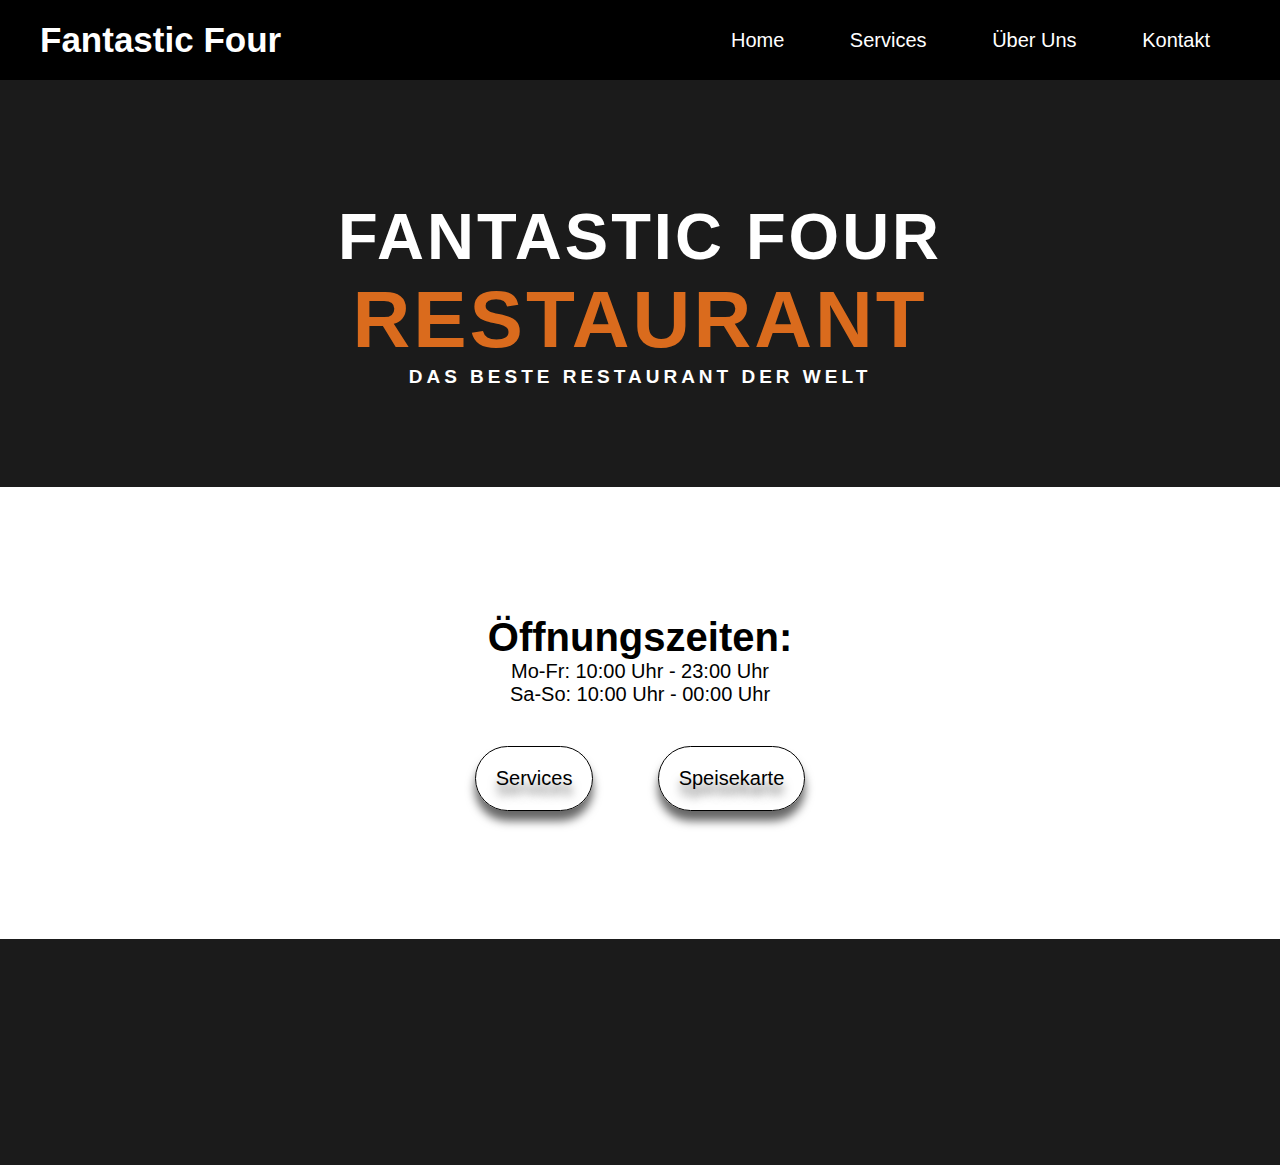
<file: index.html>
<!DOCTYPE html>
<html lang="de">
<head>
    <meta charset="UTF-8">
    <meta name="viewport" content="width=device-width, initial-scale=1.0">
    <title>Fantastic Four</title>
    <link rel="stylesheet" href="style.css">
</head>
<body>
    <section class="header">
        <nav class="navbar">
            <div class="navbar-box">
                <h3 class="heading-tertiary">Fantastic Four</h3>
            </div>

            <ul class="navbar-list">
                <li class="navbar-item">
                    <a href="index.html" class="navbar-link">Home</a>
                </li>
                <li class="navbar-item">
                    <a href="services.html" class="navbar-link">Services</a>
                </li>
                <li class="navbar-item">
                    <a href="info.html" class="navbar-link">Über Uns</a>
                </li>
                <li class="navbar-item">
                    <a href="contact.html" class="navbar-link">Kontakt</a>
                </li>
            </ul>
            <div class="toggle">
                <div class="line1"></div>
                <div class="line2"></div>
                <div class="line3"></div>
            </div>
        </nav>


		<div class="header-box">
			<h1 class="heading-primary">
				Fantastic Four <br> <span id="restaurant">Restaurant</span>
			</h1>
			<p class="lead">Das beste Restaurant der Welt</p>
		
		</div>
    </section>
	
	<div class="btn-box">
		<div class="opening">
			<h1>
                Öffnungszeiten:  
            </h1>
			<p>Mo-Fr: 10:00 Uhr - 23:00 Uhr</p>
			<p>Sa-So: 10:00 Uhr - 00:00 Uhr</p>
		</div>
		<a href="services.html" class="btn">Services</a> 
		<a href="menu.html" class="btn">Speisekarte</a> 
	</div>

</body>
</html>
</file>
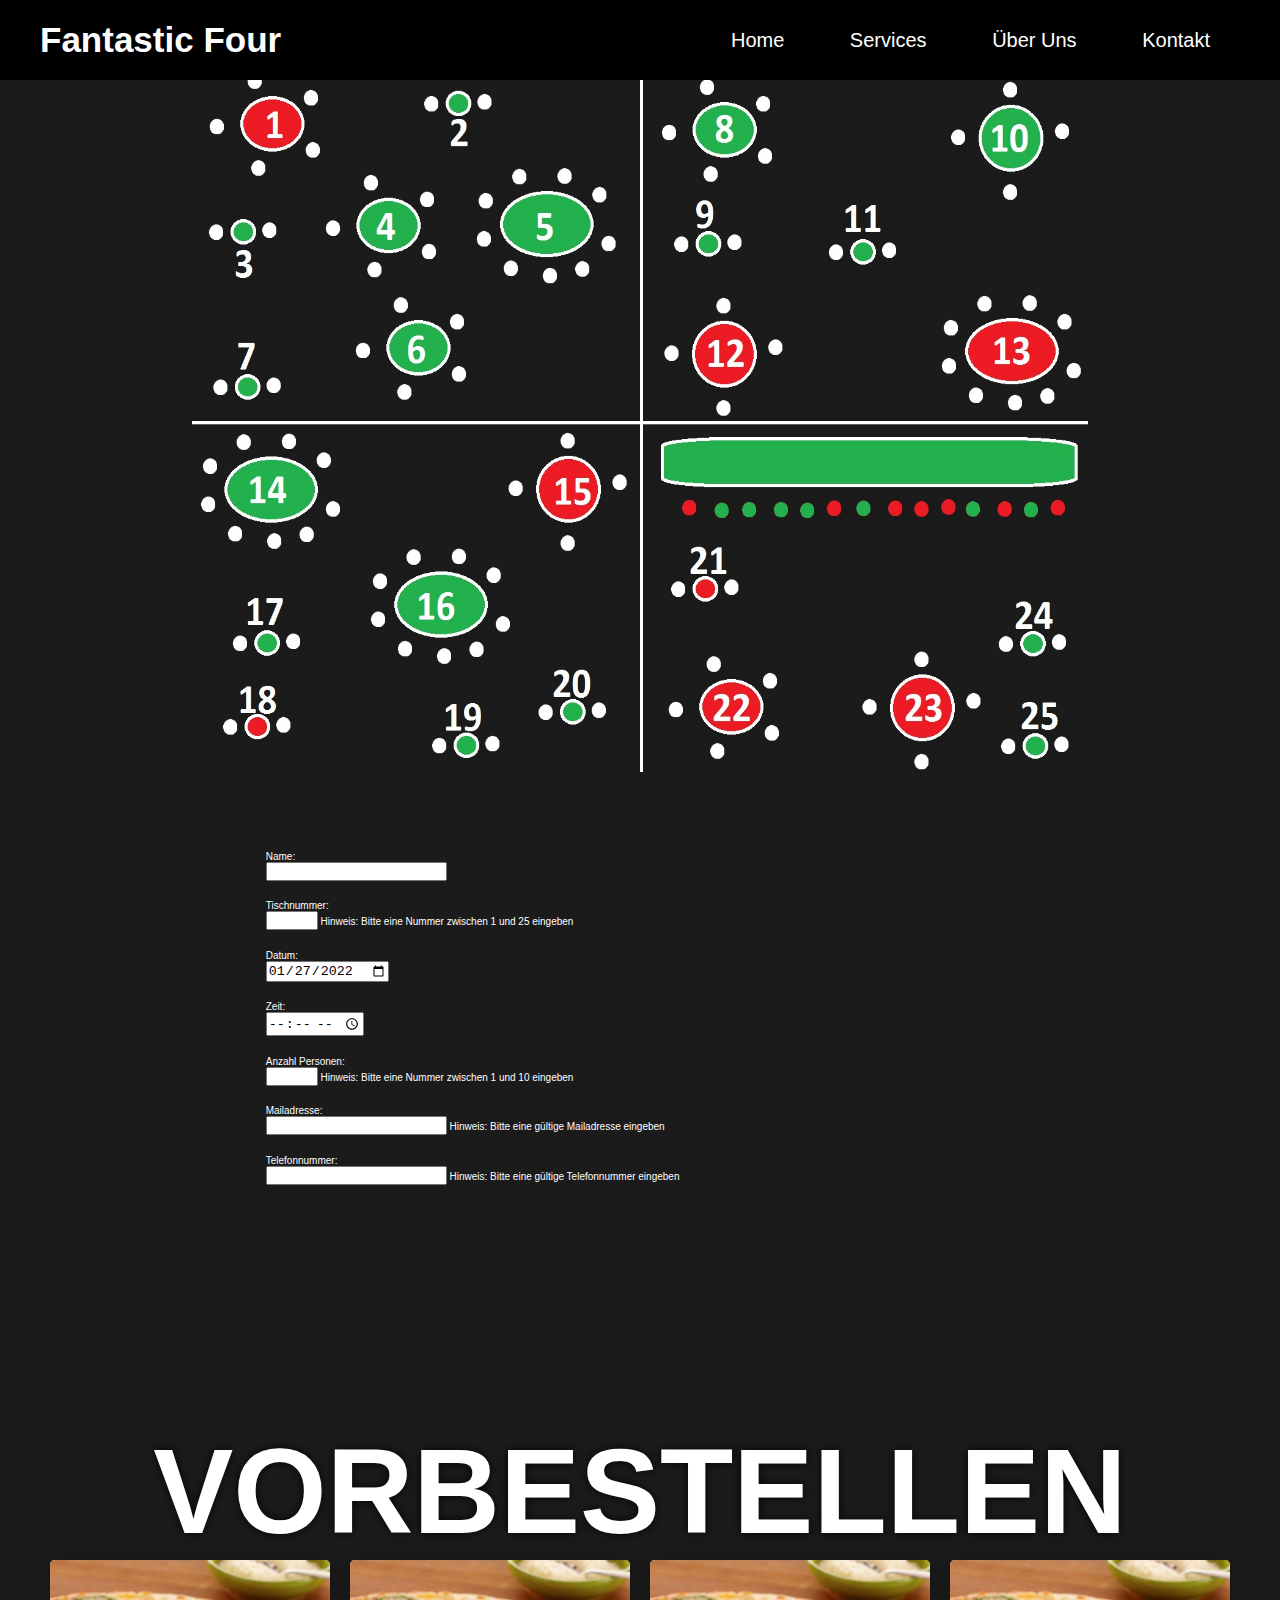
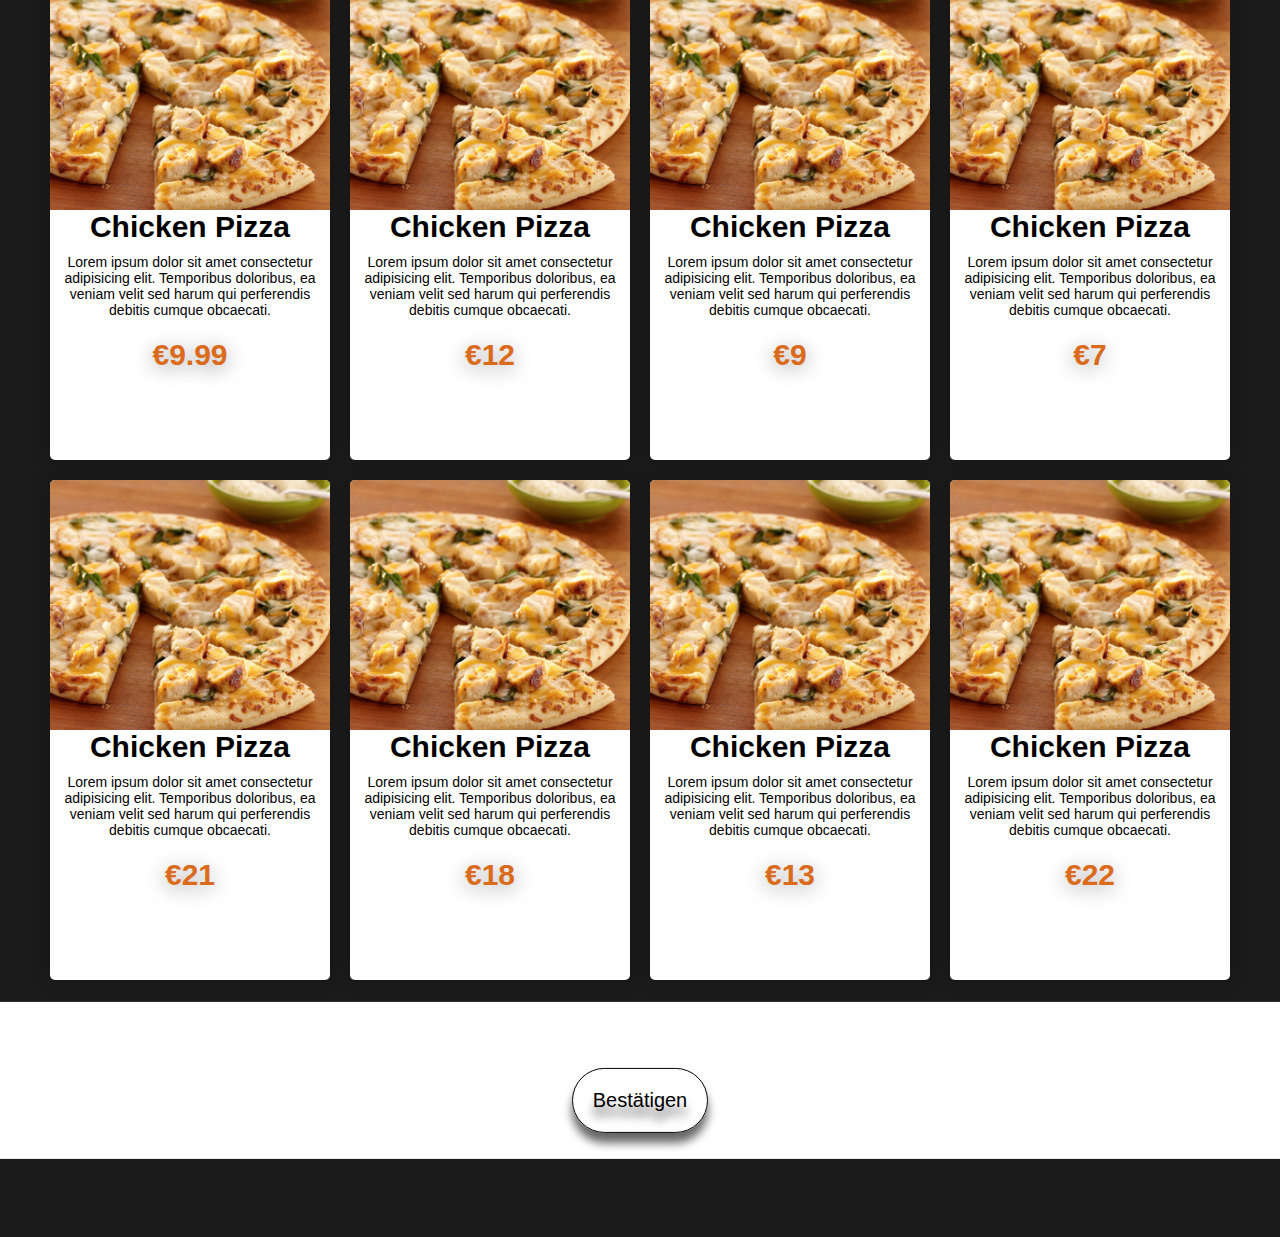
<file: book.html>
<!DOCTYPE html>
<html lang="de">
<head>
    <meta charset="UTF-8">
    <meta name="viewport" content="width=device-width, initial-scale=1.0">
    <title>Fantastic Four</title>
    <link rel="stylesheet" href="style.css">
</head>
<body>
    <section class="header">
        <nav class="navbar">
            <div class="navbar-box">
                <h3 class="heading-tertiary">Fantastic Four</h3>
            </div>

            <ul class="navbar-list">
                <li class="navbar-item">
                    <a href="index.html" class="navbar-link">Home</a>
                </li>
                <li class="navbar-item">
                    <a href="services.html" class="navbar-link">Services</a>
                </li>
                <li class="navbar-item">
                    <a href="info.html" class="navbar-link">Über Uns</a>
                </li>
                <li class="navbar-item">
                    <a href="contact.html" class="navbar-link">Kontakt</a>
                </li>
            </ul>
            <div class="toggle">
                <div class="line1"></div>
                <div class="line2"></div>
                <div class="line3"></div>
            </div>
        </nav>

		<div class="im">
			<img src="img/table.jpg" class="header-box"></img>
		</div>
    </section>
	
	 
	
	
</body>
<form class="form">
	<div class="input">
		  <label >Name:</label><br>
		  <input type="text" id="fname" name="fname"><br>
	</div>
	<div class="input">
		  <label for="table">Tischnummer:</label><br>
		  <input type="number" id="table" name="table" min="1" max="25">
		  <span>Hinweis: Bitte eine Nummer zwischen 1 und 25 eingeben</span>
	</div>
	<div class="input">
		  <label for="date">Datum:</label><br>
		  <input type="date" id="date" name="date" value="2022-01-27">
	</div>
	<div class="input">
		  <label for="time">Zeit:</label><br>
		  <input type="time" id="time" name="time" min="10:00" max="00:00" required>
	</div>
	<div class="input">
		  <label for="persons">Anzahl Personen:</label><br>
		  <input type="number" id="persons" name="persons" min="1" max="10">
		  <span>Hinweis: Bitte eine Nummer zwischen 1 und 10 eingeben</span>
	</div>
	<div class="input">
		<label for="lname">Mailadresse:</label><br>
		<input type="email" id="mail" name="mail">
		<span>Hinweis: Bitte eine gültige Mailadresse eingeben</span>
	</div>
	<div class="input">
		<label for="lname">Telefonnummer:</label><br>
		<input type="number"  id="phone" name="phone">
		<span>Hinweis: Bitte eine gültige Telefonnummer eingeben</span>
	</div>
</form> 
	
    <section class="menu">
        <div class="container">
            <div class="menu-heading">Vorbestellen</div>
            <div class="menu-grid">
                <div class="menu-hold">
                    <div class="menu-container">
                        <div class="menu-img">
                            &nbsp;
                        </div>
                        <h1 class="menu-title">Chicken Pizza</h1>
                        <p class="menu-p">Lorem ipsum dolor sit amet consectetur adipisicing elit. Temporibus doloribus, ea veniam velit sed harum qui perferendis debitis cumque obcaecati.</p>
                        <h3 class="price">€9.99</h3>
                    </div>
                </div>
                <div class="menu-hold">
                    <div class="menu-container">
                        <div class="menu-img">
                            &nbsp;
                        </div>
                        <h1 class="menu-title">Chicken Pizza</h1>
                        <p class="menu-p">Lorem ipsum dolor sit amet consectetur adipisicing elit. Temporibus doloribus, ea veniam velit sed harum qui perferendis debitis cumque obcaecati.</p>
                        <h3 class="price">€12</h3>
                    </div>
                </div>
                <div class="menu-hold">
                    <div class="menu-container">
                        <div class="menu-img">
                            &nbsp;
                        </div>
                        <h1 class="menu-title">Chicken Pizza</h1>
                        <p class="menu-p">Lorem ipsum dolor sit amet consectetur adipisicing elit. Temporibus doloribus, ea veniam velit sed harum qui perferendis debitis cumque obcaecati.</p>
                        <h3 class="price">€9</h3>
                    </div>
                </div>
                <div class="menu-hold">
                    <div class="menu-container">
                        <div class="menu-img">
                            &nbsp;
                        </div>
                        <h1 class="menu-title">Chicken Pizza</h1>
                        <p class="menu-p">Lorem ipsum dolor sit amet consectetur adipisicing elit. Temporibus doloribus, ea veniam velit sed harum qui perferendis debitis cumque obcaecati.</p>
                        <h3 class="price">€7</h3>
                    </div>
                </div>
                <div class="menu-hold">
                    <div class="menu-container">
                        <div class="menu-img">
                            &nbsp;
                        </div>
                        <h1 class="menu-title">Chicken Pizza</h1>
                        <p class="menu-p">Lorem ipsum dolor sit amet consectetur adipisicing elit. Temporibus doloribus, ea veniam velit sed harum qui perferendis debitis cumque obcaecati.</p>
                        <h3 class="price">€21</h3>
                    </div>
                </div>
                <div class="menu-hold">
                    <div class="menu-container">
                        <div class="menu-img">
                            &nbsp;
                        </div>
                        <h1 class="menu-title">Chicken Pizza</h1>
                        <p class="menu-p">Lorem ipsum dolor sit amet consectetur adipisicing elit. Temporibus doloribus, ea veniam velit sed harum qui perferendis debitis cumque obcaecati.</p>
                        <h3 class="price">€18</h3>
                    </div>
                </div>
                <div class="menu-hold">
                    <div class="menu-container">
                        <div class="menu-img">
                            &nbsp;
                        </div>
                        <h1 class="menu-title">Chicken Pizza</h1>
                        <p class="menu-p">Lorem ipsum dolor sit amet consectetur adipisicing elit. Temporibus doloribus, ea veniam velit sed harum qui perferendis debitis cumque obcaecati.</p>
                        <h3 class="price">€13</h3>
                    </div>
                </div>
                <div class="menu-hold">
                    <div class="menu-container">
                        <div class="menu-img">
                            &nbsp;
                        </div>
                        <h1 class="menu-title">Chicken Pizza</h1>
                        <p class="menu-p">Lorem ipsum dolor sit amet consectetur adipisicing elit. Temporibus doloribus, ea veniam velit sed harum qui perferendis debitis cumque obcaecati.</p>
                        <h3 class="price">€22</h3>
                    </div>
                </div>
            </div>
        </div>

    </section>
	<div class="btn-big-box">
		<a href="book_order.html" class="btn">Bestätigen</a> 
	</div>
</html>
</file>
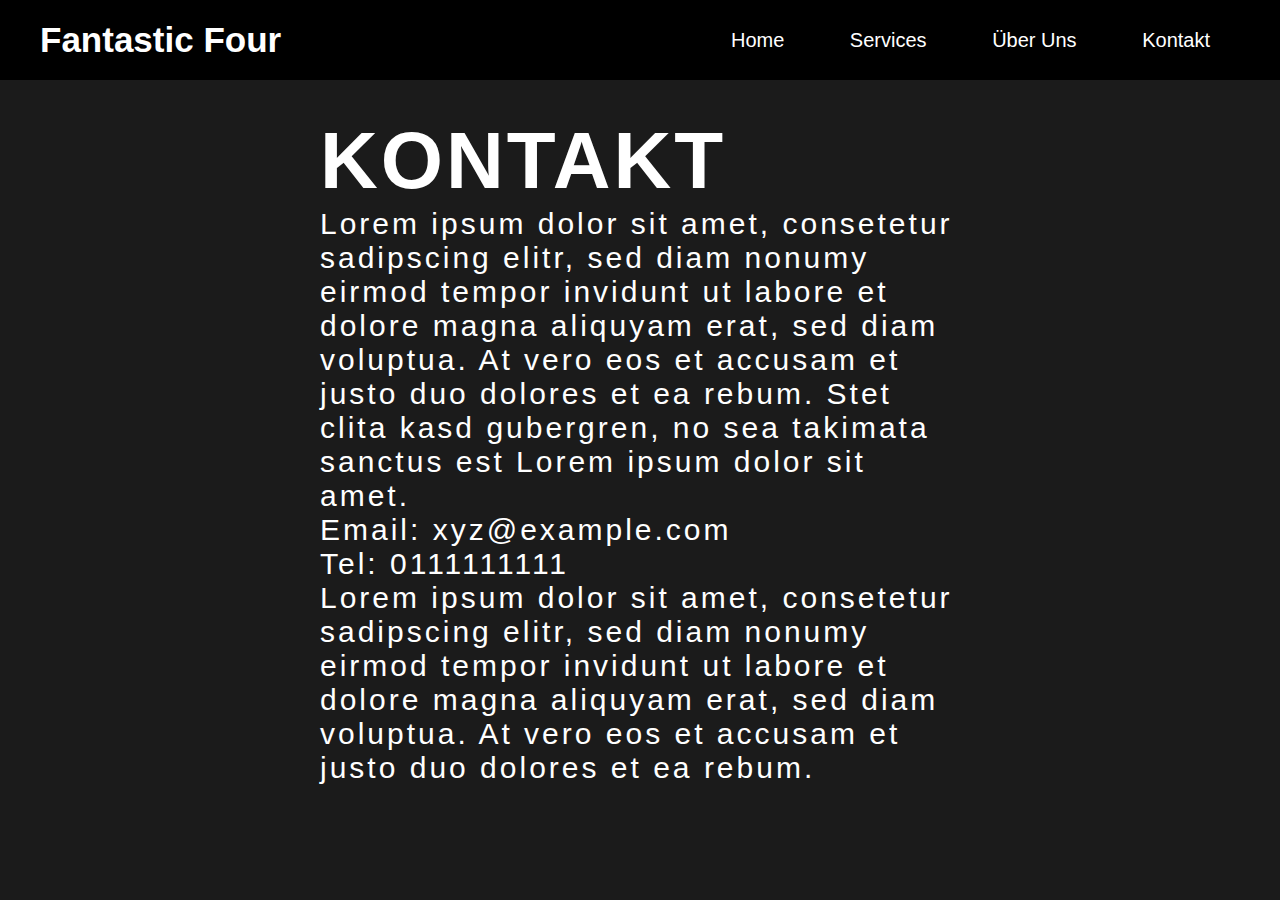
<file: contact.html>
<!DOCTYPE html>
<html lang="de">
<head>
    <meta charset="UTF-8">
    <meta name="viewport" content="width=device-width, initial-scale=1.0">
    <title>Fantastic Four</title>
    <link rel="stylesheet" href="style.css">
</head>
<body>
    <section class="head">
        <nav class="navbar">
            <div class="navbar-box">
                <h3 class="heading-tertiary">Fantastic Four</h3>
            </div>

            <ul class="navbar-list">
                <li class="navbar-item">
                    <a href="index.html" class="navbar-link">Home</a>
                </li>
                <li class="navbar-item">
                    <a href="services.html" class="navbar-link">Services</a>
                </li>
                <li class="navbar-item">
                    <a href="info.html" class="navbar-link">Über Uns</a>
                </li>
                <li class="navbar-item">
                    <a href="contact.html" class="navbar-link">Kontakt</a>
                </li>
            </ul>
            
        </nav>


    </section>
	<div class="head-text">
	<div class="text">
		<h1>Kontakt</h1>
		
	</div>
	<p class="p-text">Lorem ipsum dolor sit amet, consetetur sadipscing elitr, sed diam nonumy eirmod tempor invidunt ut labore et dolore magna aliquyam erat, sed diam voluptua. At vero eos et accusam et justo duo dolores et ea rebum. Stet clita kasd gubergren, no sea takimata sanctus est Lorem ipsum dolor sit amet. <br>Email: xyz@example.com<br>Tel: 0111111111<br>Lorem ipsum dolor sit amet, consetetur sadipscing elitr, sed diam nonumy eirmod tempor invidunt ut labore et dolore magna aliquyam erat, sed diam voluptua. At vero eos et accusam et justo duo dolores et ea rebum.</p>
	</div>

</body>
</html>
</file>
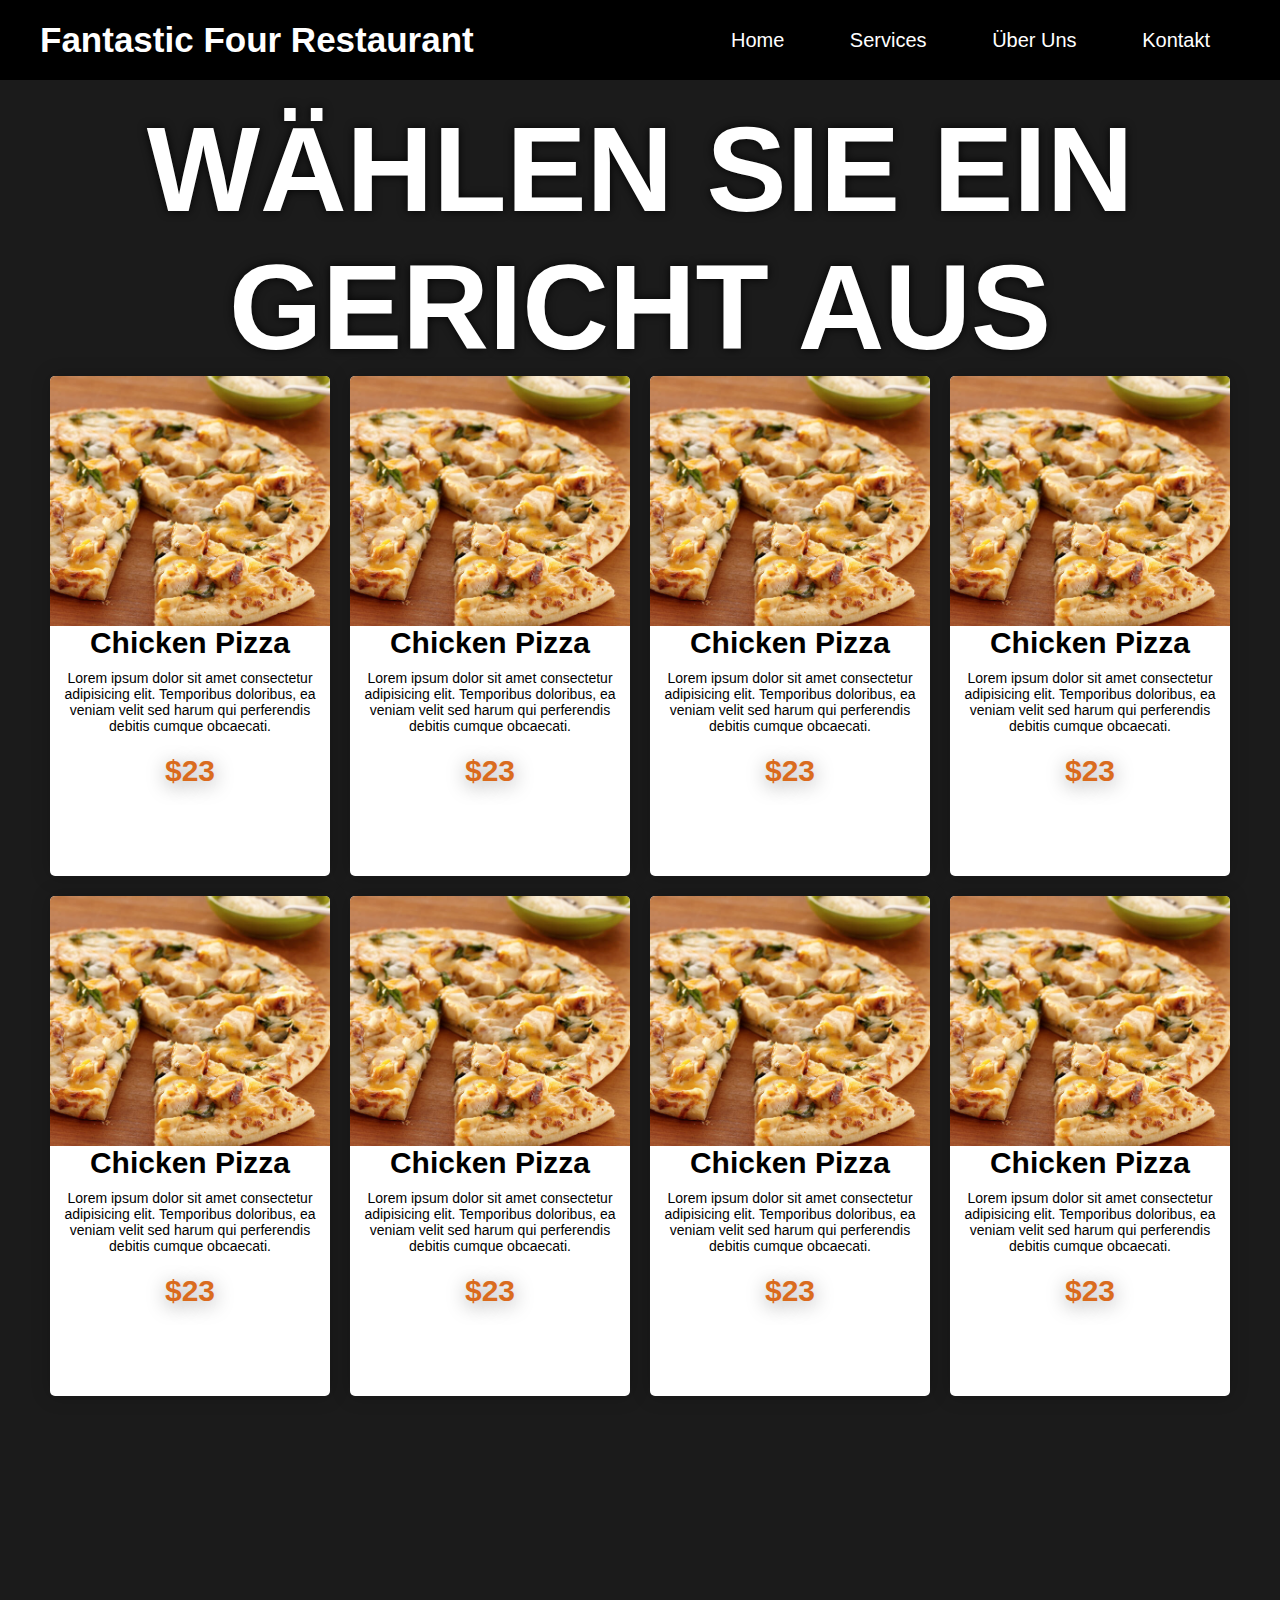
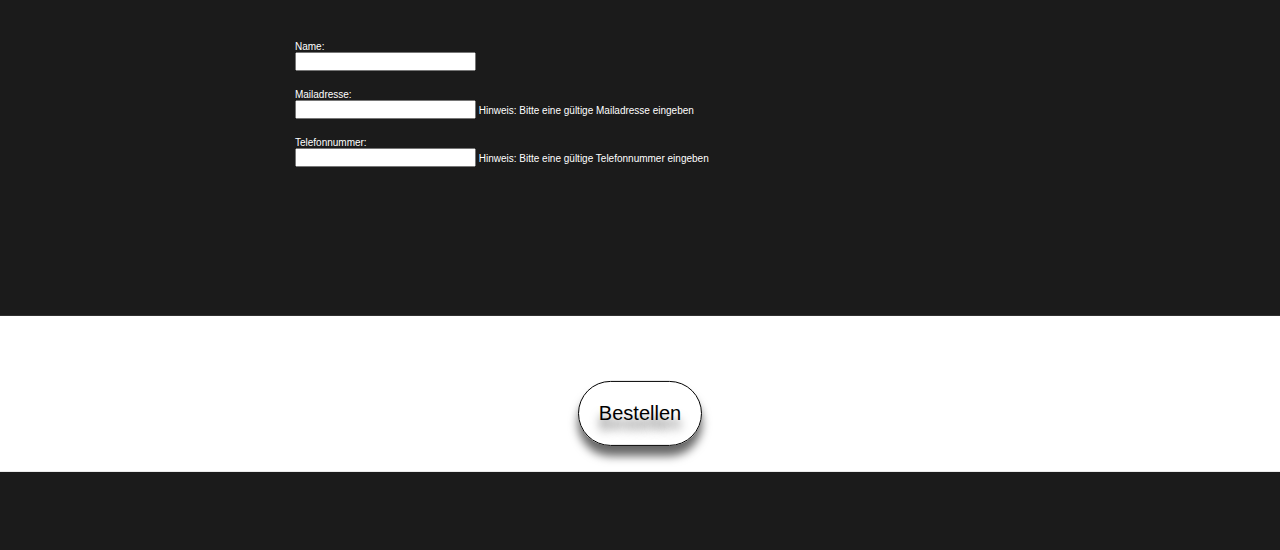
<file: deliv.html>
<!DOCTYPE html>
<html lang="en">
<head>
    <meta charset="UTF-8">
    <meta name="viewport" content="width=device-width, initial-scale=1.0">
    <title>Fantastic Four</title>
    <link rel="stylesheet" href="style.css">
</head>
<body>
    <section>
        <nav class="navbar">
            <div class="navbar-box">
                <h3 class="heading-tertiary">Fantastic Four Restaurant</h3>
            </div>

            <ul class="navbar-list">
                <li class="navbar-item">
                    <a href="index.html" class="navbar-link">Home</a>
                </li>
                <li class="navbar-item">
                    <a href="services.html" class="navbar-link">Services</a>
                </li>
                <li class="navbar-item">
                    <a href="info.html" class="navbar-link">Über Uns</a>
                </li>
                <li class="navbar-item">
                    <a href="contact.html" class="navbar-link">Kontakt</a>
                </li>
            </ul>
            </ul>
            <div class="toggle">
                <div class="line1"></div>
                <div class="line2"></div>
                <div class="line3"></div>
            </div>
        </nav>  
    </section>
	
    <section class="menu">
        <div class="container">
            <div class="menu-heading">Wählen Sie ein Gericht aus</div>
            <div class="menu-grid">
                <div class="menu-hold">
                    <div class="menu-container">
                        <div class="menu-img">
                            &nbsp;
                        </div>
                        <h1 class="menu-title">Chicken Pizza</h1>
                        <p class="menu-p">Lorem ipsum dolor sit amet consectetur adipisicing elit. Temporibus doloribus, ea veniam velit sed harum qui perferendis debitis cumque obcaecati.</p>
                        <h3 class="price">$23</h3>
                    </div>
                </div>
                <div class="menu-hold">
                    <div class="menu-container">
                        <div class="menu-img">
                            &nbsp;
                        </div>
                        <h1 class="menu-title">Chicken Pizza</h1>
                        <p class="menu-p">Lorem ipsum dolor sit amet consectetur adipisicing elit. Temporibus doloribus, ea veniam velit sed harum qui perferendis debitis cumque obcaecati.</p>
                        <h3 class="price">$23</h3>
                    </div>
                </div>
                <div class="menu-hold">
                    <div class="menu-container">
                        <div class="menu-img">
                            &nbsp;
                        </div>
                        <h1 class="menu-title">Chicken Pizza</h1>
                        <p class="menu-p">Lorem ipsum dolor sit amet consectetur adipisicing elit. Temporibus doloribus, ea veniam velit sed harum qui perferendis debitis cumque obcaecati.</p>
                        <h3 class="price">$23</h3>
                    </div>
                </div>
                <div class="menu-hold">
                    <div class="menu-container">
                        <div class="menu-img">
                            &nbsp;
                        </div>
                        <h1 class="menu-title">Chicken Pizza</h1>
                        <p class="menu-p">Lorem ipsum dolor sit amet consectetur adipisicing elit. Temporibus doloribus, ea veniam velit sed harum qui perferendis debitis cumque obcaecati.</p>
                        <h3 class="price">$23</h3>
                    </div>
                </div>
                <div class="menu-hold">
                    <div class="menu-container">
                        <div class="menu-img">
                            &nbsp;
                        </div>
                        <h1 class="menu-title">Chicken Pizza</h1>
                        <p class="menu-p">Lorem ipsum dolor sit amet consectetur adipisicing elit. Temporibus doloribus, ea veniam velit sed harum qui perferendis debitis cumque obcaecati.</p>
                        <h3 class="price">$23</h3>
                    </div>
                </div>
                <div class="menu-hold">
                    <div class="menu-container">
                        <div class="menu-img">
                            &nbsp;
                        </div>
                        <h1 class="menu-title">Chicken Pizza</h1>
                        <p class="menu-p">Lorem ipsum dolor sit amet consectetur adipisicing elit. Temporibus doloribus, ea veniam velit sed harum qui perferendis debitis cumque obcaecati.</p>
                        <h3 class="price">$23</h3>
                    </div>
                </div>
                <div class="menu-hold">
                    <div class="menu-container">
                        <div class="menu-img">
                            &nbsp;
                        </div>
                        <h1 class="menu-title">Chicken Pizza</h1>
                        <p class="menu-p">Lorem ipsum dolor sit amet consectetur adipisicing elit. Temporibus doloribus, ea veniam velit sed harum qui perferendis debitis cumque obcaecati.</p>
                        <h3 class="price">$23</h3>
                    </div>
                </div>
                <div class="menu-hold">
                    <div class="menu-container">
                        <div class="menu-img">
                            &nbsp;
                        </div>
                        <h1 class="menu-title">Chicken Pizza</h1>
                        <p class="menu-p">Lorem ipsum dolor sit amet consectetur adipisicing elit. Temporibus doloribus, ea veniam velit sed harum qui perferendis debitis cumque obcaecati.</p>
                        <h3 class="price">$23</h3>
                    </div>
                </div>
            </div>
        </div>
		
		<form class="form">
			<div class="input">
				<label >Name:</label><br>
				<input type="text" id="fname" name="fname"><br>
			</div>
			<div class="input">
				<label for="lname">Mailadresse:</label><br>
				<input type="email" id="mail" name="mail">
				<span>Hinweis: Bitte eine gültige Mailadresse eingeben</span>
			</div>
			<div class="input">
				<label for="lname">Telefonnummer:</label><br>
				<input type="number"  id="phone" name="phone">
				<span>Hinweis: Bitte eine gültige Telefonnummer eingeben</span>
			</div>
		</form>	
		
    </section>
	
	<div class="btn-big-box">
		<a href="deliv_order.html" class="btn">Bestellen</a> 
	</div>
</body>
</html>
</file>
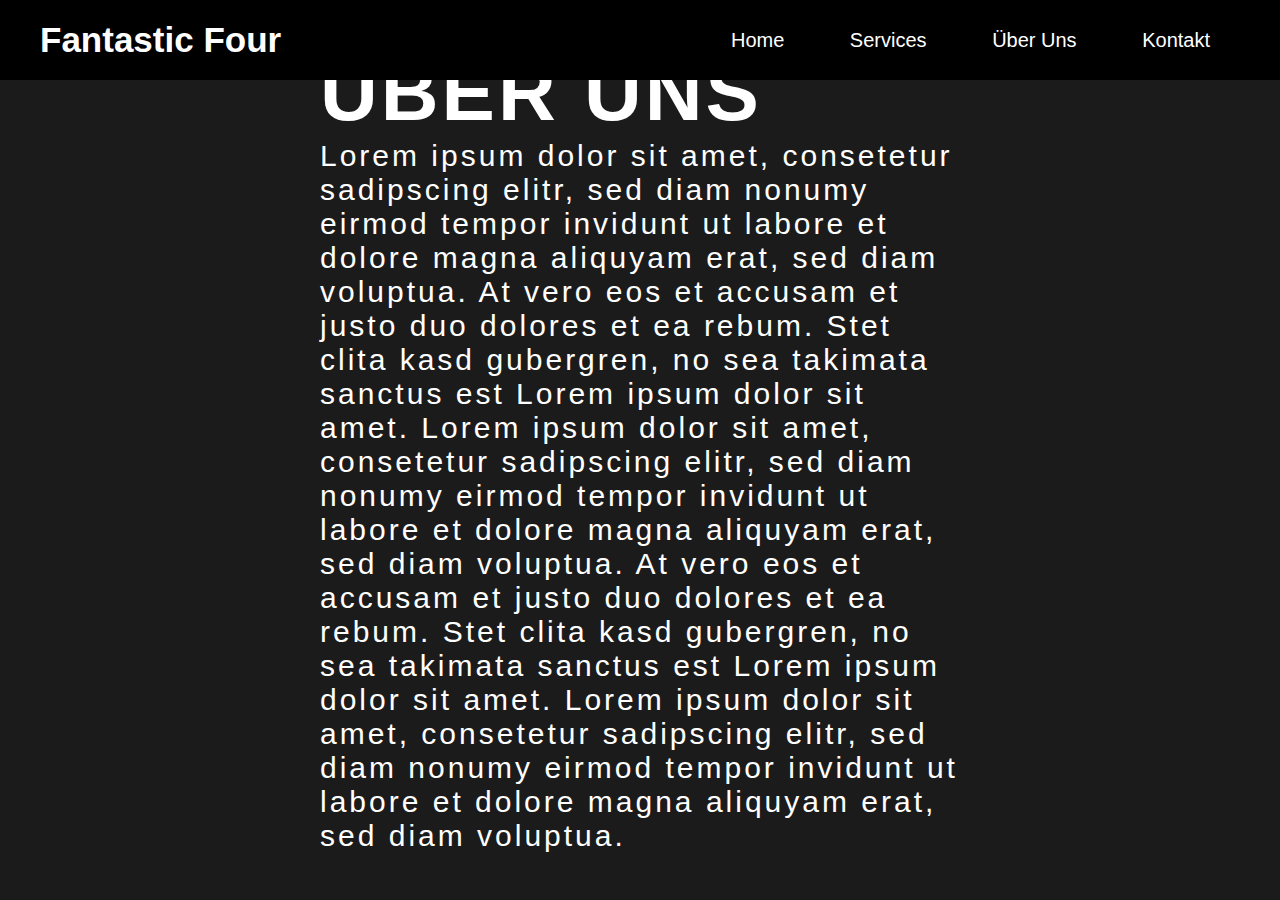
<file: info.html>
<!DOCTYPE html>
<html lang="de">
<head>
    <meta charset="UTF-8">
    <meta name="viewport" content="width=device-width, initial-scale=1.0">
    <title>Fantastic Four</title>
    <link rel="stylesheet" href="style.css">
</head>
<body>
    <section class="head">
        <nav class="navbar">
            <div class="navbar-box">
                <h3 class="heading-tertiary">Fantastic Four</h3>
            </div>

            <ul class="navbar-list">
                <li class="navbar-item">
                    <a href="index.html" class="navbar-link">Home</a>
                </li>
                <li class="navbar-item">
                    <a href="services.html" class="navbar-link">Services</a>
                </li>
                <li class="navbar-item">
                    <a href="info.html" class="navbar-link">Über Uns</a>
                </li>
                <li class="navbar-item">
                    <a href="contact.html" class="navbar-link">Kontakt</a>
                </li>
            </ul>
            
        </nav>


    </section>
	<div class="head-text">
	<div class="text">
		<h1>Über Uns</h1>
		
	</div>
	<p class="p-text">Lorem ipsum dolor sit amet, consetetur sadipscing elitr, sed diam nonumy eirmod tempor invidunt ut labore et dolore magna aliquyam erat, sed diam voluptua. At vero eos et accusam et justo duo dolores et ea rebum. Stet clita kasd gubergren, no sea takimata sanctus est Lorem ipsum dolor sit amet. Lorem ipsum dolor sit amet, consetetur sadipscing elitr, sed diam nonumy eirmod tempor invidunt ut labore et dolore magna aliquyam erat, sed diam voluptua. At vero eos et accusam et justo duo dolores et ea rebum. Stet clita kasd gubergren, no sea takimata sanctus est Lorem ipsum dolor sit amet. Lorem ipsum dolor sit amet, consetetur sadipscing elitr, sed diam nonumy eirmod tempor invidunt ut labore et dolore magna aliquyam erat, sed diam voluptua. </p>
	</div>

</body>
</html>
</file>
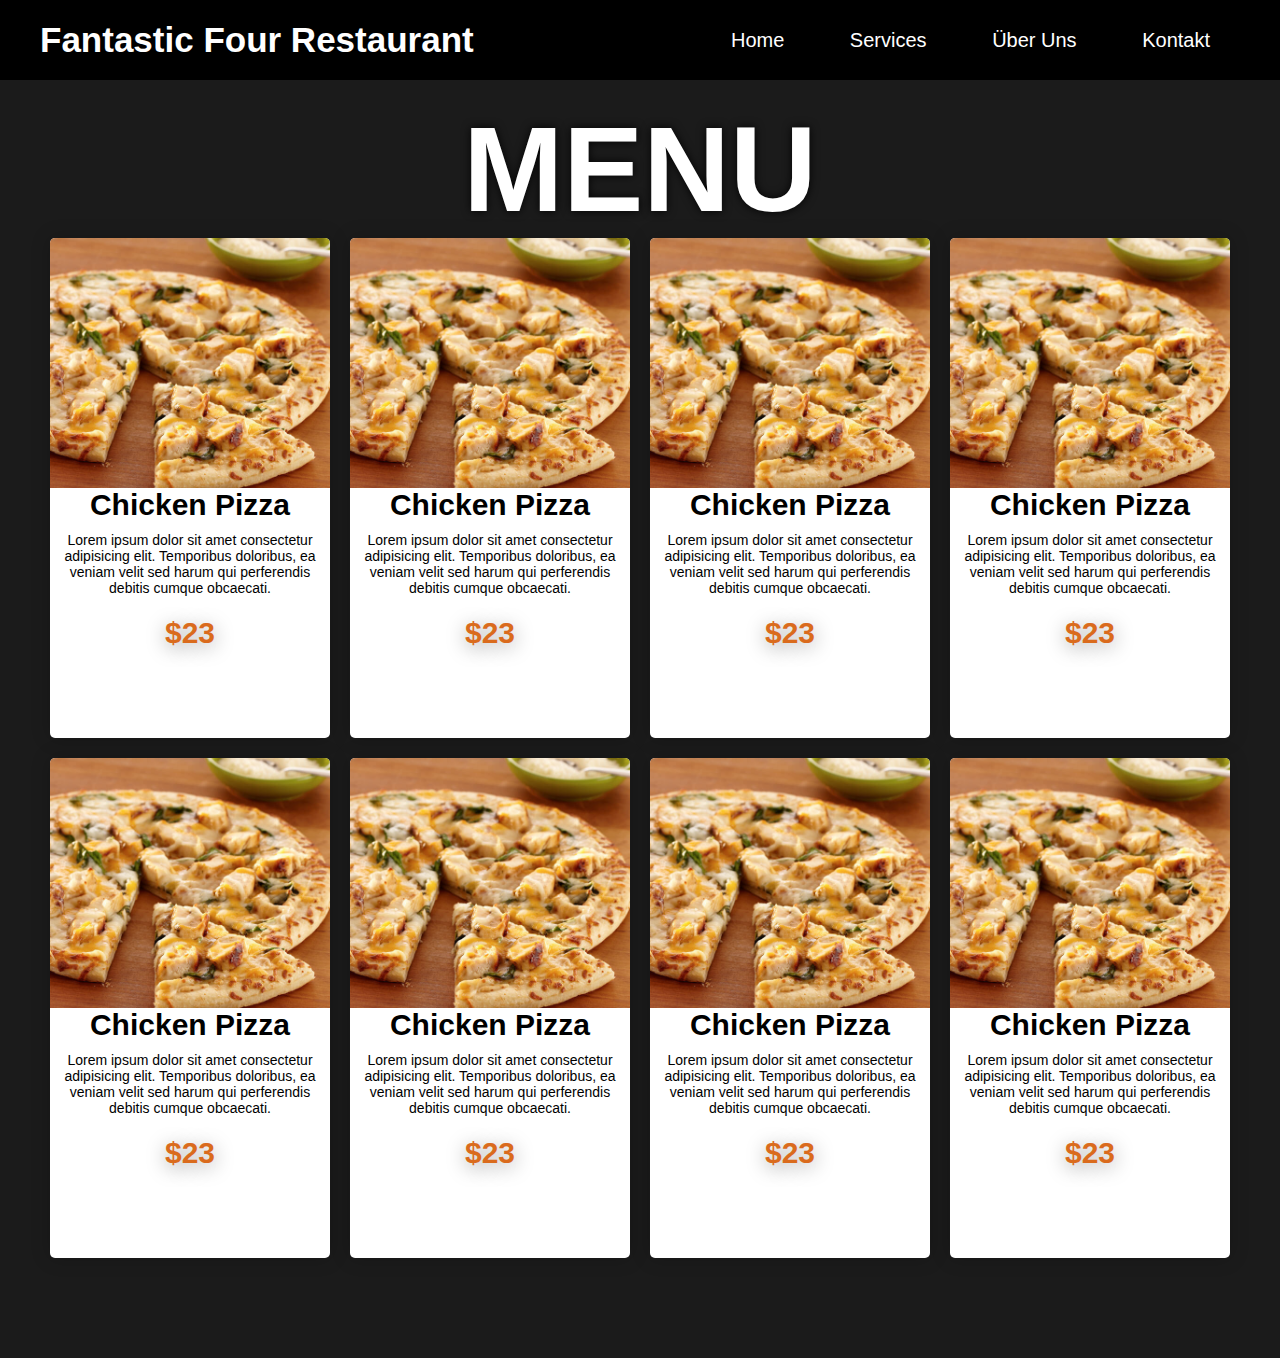
<file: menu.html>
<!DOCTYPE html>
<html lang="en">
<head>
    <meta charset="UTF-8">
    <meta name="viewport" content="width=device-width, initial-scale=1.0">
    <title>Fantastic Four</title>
    <link rel="stylesheet" href="style.css">
</head>
<body>
    <section>
        <nav class="navbar">
            <div class="navbar-box">
                <h3 class="heading-tertiary">Fantastic Four Restaurant</h3>
            </div>

            <ul class="navbar-list">
                <li class="navbar-item">
                    <a href="index.html" class="navbar-link">Home</a>
                </li>
                <li class="navbar-item">
                    <a href="services.html" class="navbar-link">Services</a>
                </li>
                <li class="navbar-item">
                    <a href="info.html" class="navbar-link">Über Uns</a>
                </li>
                <li class="navbar-item">
                    <a href="contact.html" class="navbar-link">Kontakt</a>
                </li>
            </ul>
            </ul>
            <div class="toggle">
                <div class="line1"></div>
                <div class="line2"></div>
                <div class="line3"></div>
            </div>
        </nav>  
    </section>
	
	
    <section class="menu">
        <div class="container">
            <div class="menu-heading">Menu</div>
            <div class="menu-grid">
                <div class="menu-hold">
                    <div class="menu-container">
                        <div class="menu-img">
                            &nbsp;
                        </div>
                        <h1 class="menu-title">Chicken Pizza</h1>
                        <p class="menu-p">Lorem ipsum dolor sit amet consectetur adipisicing elit. Temporibus doloribus, ea veniam velit sed harum qui perferendis debitis cumque obcaecati.</p>
                        <h3 class="price">$23</h3>
                    </div>
                </div>
                <div class="menu-hold">
                    <div class="menu-container">
                        <div class="menu-img">
                            &nbsp;
                        </div>
                        <h1 class="menu-title">Chicken Pizza</h1>
                        <p class="menu-p">Lorem ipsum dolor sit amet consectetur adipisicing elit. Temporibus doloribus, ea veniam velit sed harum qui perferendis debitis cumque obcaecati.</p>
                        <h3 class="price">$23</h3>
                    </div>
                </div>
                <div class="menu-hold">
                    <div class="menu-container">
                        <div class="menu-img">
                            &nbsp;
                        </div>
                        <h1 class="menu-title">Chicken Pizza</h1>
                        <p class="menu-p">Lorem ipsum dolor sit amet consectetur adipisicing elit. Temporibus doloribus, ea veniam velit sed harum qui perferendis debitis cumque obcaecati.</p>
                        <h3 class="price">$23</h3>
                    </div>
                </div>
                <div class="menu-hold">
                    <div class="menu-container">
                        <div class="menu-img">
                            &nbsp;
                        </div>
                        <h1 class="menu-title">Chicken Pizza</h1>
                        <p class="menu-p">Lorem ipsum dolor sit amet consectetur adipisicing elit. Temporibus doloribus, ea veniam velit sed harum qui perferendis debitis cumque obcaecati.</p>
                        <h3 class="price">$23</h3>
                    </div>
                </div>
                <div class="menu-hold">
                    <div class="menu-container">
                        <div class="menu-img">
                            &nbsp;
                        </div>
                        <h1 class="menu-title">Chicken Pizza</h1>
                        <p class="menu-p">Lorem ipsum dolor sit amet consectetur adipisicing elit. Temporibus doloribus, ea veniam velit sed harum qui perferendis debitis cumque obcaecati.</p>
                        <h3 class="price">$23</h3>
                    </div>
                </div>
                <div class="menu-hold">
                    <div class="menu-container">
                        <div class="menu-img">
                            &nbsp;
                        </div>
                        <h1 class="menu-title">Chicken Pizza</h1>
                        <p class="menu-p">Lorem ipsum dolor sit amet consectetur adipisicing elit. Temporibus doloribus, ea veniam velit sed harum qui perferendis debitis cumque obcaecati.</p>
                        <h3 class="price">$23</h3>
                    </div>
                </div>
                <div class="menu-hold">
                    <div class="menu-container">
                        <div class="menu-img">
                            &nbsp;
                        </div>
                        <h1 class="menu-title">Chicken Pizza</h1>
                        <p class="menu-p">Lorem ipsum dolor sit amet consectetur adipisicing elit. Temporibus doloribus, ea veniam velit sed harum qui perferendis debitis cumque obcaecati.</p>
                        <h3 class="price">$23</h3>
                    </div>
                </div>
                <div class="menu-hold">
                    <div class="menu-container">
                        <div class="menu-img">
                            &nbsp;
                        </div>
                        <h1 class="menu-title">Chicken Pizza</h1>
                        <p class="menu-p">Lorem ipsum dolor sit amet consectetur adipisicing elit. Temporibus doloribus, ea veniam velit sed harum qui perferendis debitis cumque obcaecati.</p>
                        <h3 class="price">$23</h3>
                    </div>
                </div>
            </div>
        </div>
    </section>
</body>
</html>
</file>
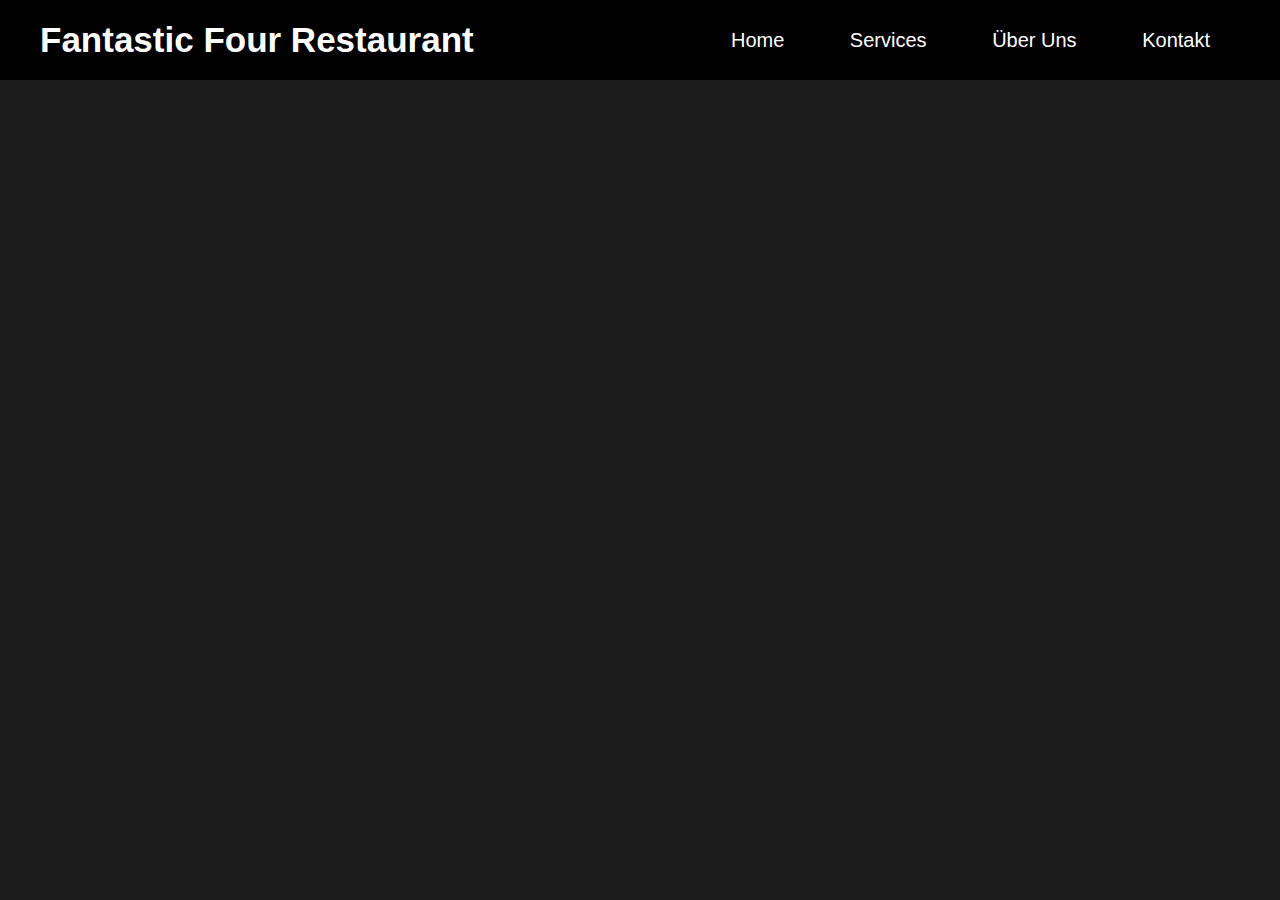
<file: notification.html>
<!DOCTYPE html>
<html lang="en">
<head>
    <meta charset="UTF-8">
    <meta name="viewport" content="width=device-width, initial-scale=1.0">
    <title>Fantastic Four</title>
    <link rel="stylesheet" href="style.css">
</head>
<body>
    <section>
        <nav class="navbar">
            <div class="navbar-box">
                <h3 class="heading-tertiary">Fantastic Four Restaurant</h3>
            </div>

            <ul class="navbar-list">
                <li class="navbar-item">
                    <a href="index.html" class="navbar-link">Home</a>
                </li>
                <li class="navbar-item">
                    <a href="services.html" class="navbar-link">Services</a>
                </li>
                <li class="navbar-item">
                    <a href="info.html" class="navbar-link">Über Uns</a>
                </li>
                <li class="navbar-item">
                    <a href="contact.html" class="navbar-link">Kontakt</a>
                </li>
            </ul>
            </ul>
            <div class="toggle">
                <div class="line1"></div>
                <div class="line2"></div>
                <div class="line3"></div>
            </div>
        </nav>  
    </section>
	
	<p class="notification">Ihre Bestellung ist bei uns eingegangen, Sie werden von unserem Mitarbeiter in wenigen Minuten kontaktiert. Vielen Dank</p> 
	
</body>
</html>
</file>
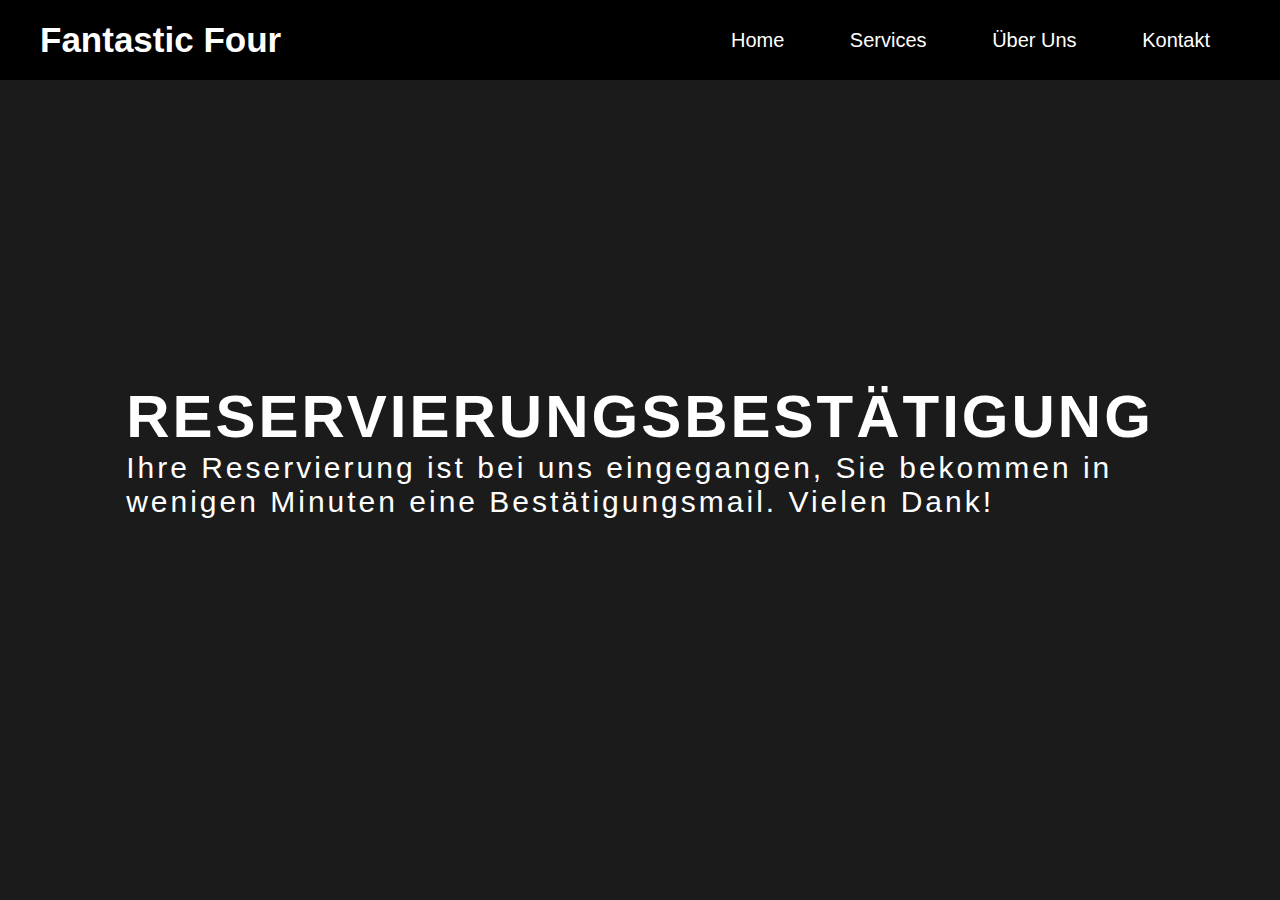
<file: notification_book.html>
<!DOCTYPE html>
<html lang="de">
<head>
    <meta charset="UTF-8">
    <meta name="viewport" content="width=device-width, initial-scale=1.0">
    <title>Fantastic Four</title>
    <link rel="stylesheet" href="style.css">
</head>
<body>
    <section class="head">
        <nav class="navbar">
            <div class="navbar-box">
                <h3 class="heading-tertiary">Fantastic Four</h3>
            </div>

            <ul class="navbar-list">
                <li class="navbar-item">
                    <a href="index.html" class="navbar-link">Home</a>
                </li>
                <li class="navbar-item">
                    <a href="services.html" class="navbar-link">Services</a>
                </li>
                <li class="navbar-item">
                    <a href="info.html" class="navbar-link">Über Uns</a>
                </li>
                <li class="navbar-item">
                    <a href="contact.html" class="navbar-link">Kontakt</a>
                </li>
            </ul>
            
        </nav>


    </section>
	<div class="head-text">
	<div class="text">
		<h2>Reservierungsbestätigung</h2>
		
	</div>
	<p class="p-text">Ihre Reservierung ist bei uns eingegangen, Sie bekommen in wenigen Minuten eine Bestätigungsmail. Vielen Dank!</p>
	</div>

</body>
</html>
</file>
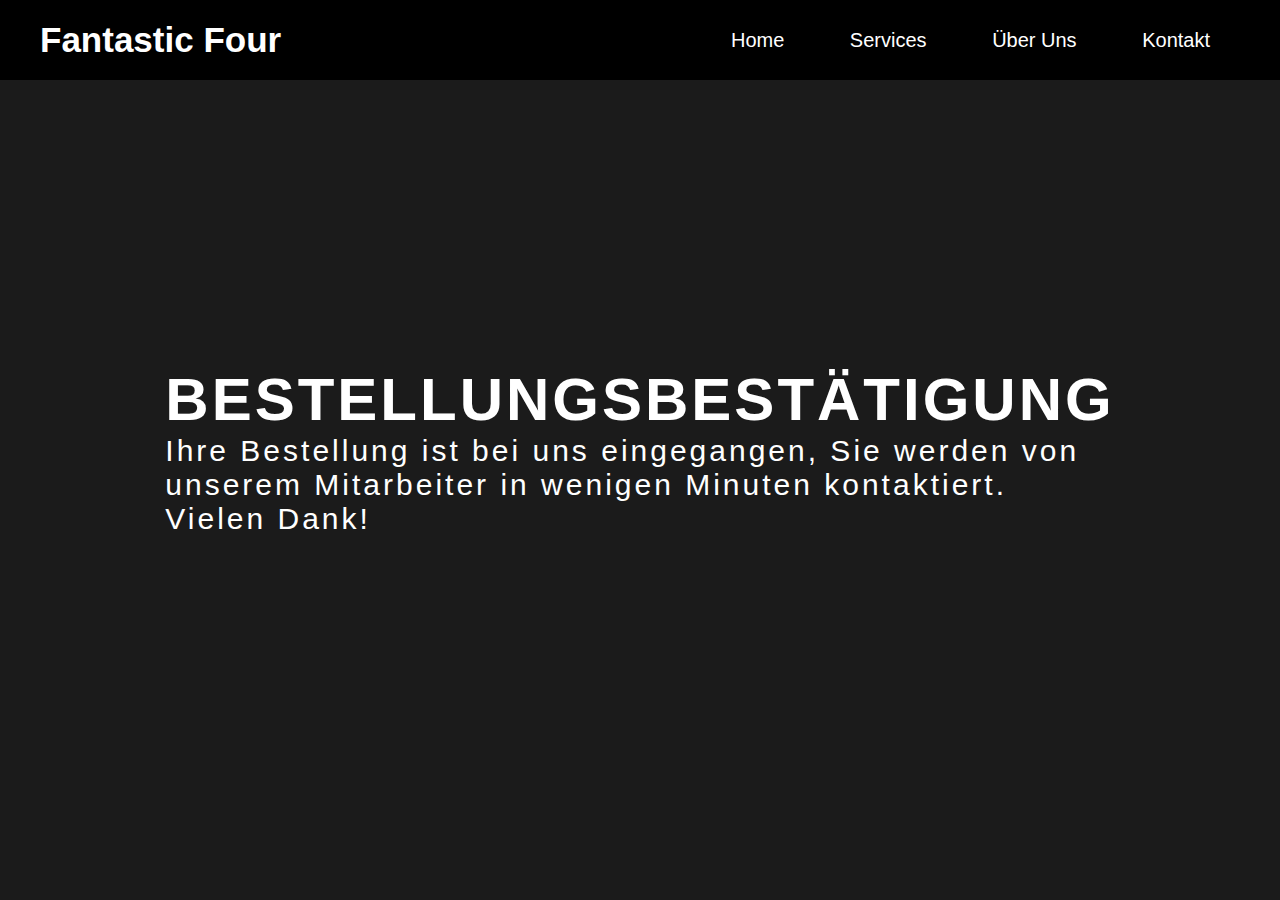
<file: notification_deliv.html>
<!DOCTYPE html>
<html lang="de">
<head>
    <meta charset="UTF-8">
    <meta name="viewport" content="width=device-width, initial-scale=1.0">
    <title>Fantastic Four</title>
    <link rel="stylesheet" href="style.css">
</head>
<body>
    <section class="head">
        <nav class="navbar">
            <div class="navbar-box">
                <h3 class="heading-tertiary">Fantastic Four</h3>
            </div>

            <ul class="navbar-list">
                <li class="navbar-item">
                    <a href="index.html" class="navbar-link">Home</a>
                </li>
                <li class="navbar-item">
                    <a href="services.html" class="navbar-link">Services</a>
                </li>
                <li class="navbar-item">
                    <a href="info.html" class="navbar-link">Über Uns</a>
                </li>
                <li class="navbar-item">
                    <a href="contact.html" class="navbar-link">Kontakt</a>
                </li>
            </ul>
            
        </nav>


    </section>
	<div class="head-text">
	<div class="text">
		<h2>Bestellungsbestätigung</h2>
		
	</div>
	<p class="p-text">Ihre Bestellung ist bei uns eingegangen, Sie werden von unserem Mitarbeiter in wenigen Minuten kontaktiert. Vielen Dank!</p>
	</div>

</body>
</html>
</file>
<file: style.css>
*{
    padding: 0;
    margin: 0;
    box-sizing: border-box;
}

html{
    font-size: 62.5%;
}

body{
    font-family: 'popons', sans-serif;
    background-color: rgb(27,27,27);
    overflow-x: hidden;
}

.header{
    height: 65vh;
    position: relative;
}

.head{
	height: 20vh;
    position: relative;
}

.navbar{
    height: 80px;
    width: 100%;
    background-color: black;
    display: flex;
    justify-content: space-between;
    align-items: center;
    padding: 0 40px;
    z-index: 10;
    position: fixed;
}

.navbar-box{
    display: flex;
    align-items: center;
    font-size: 2rem;
    color: white;
}

.heading-tertiary{
    font-size: 3.5rem;
}

.navbar-list{
    list-style: none;
    font-size: 2rem;
}

.navbar-item{
    display: inline-block;
}

.navbar-link:visited,
.navbar-link:link{
    text-decoration: none;
    color: white;
    padding: 3rem;
    transition: all .2s ease;
}

.navbar-link:hover{
    //background-color: #da6b1d;
	text-decoration: underline white; 
    color: white;
}


.navbar-link:hover{
    //background-color: #da6b1d;
	text-decoration: underline white; 
    color: white;
}




.toggle{
    height: 5rem;
    width: 5rem;
    display: none;
}

.toggle div{
    height: 4px;
    width: 100%;
    background-color: white;
    margin: 1rem;
}

.header-container{
    width: 100%;
    height: 100%;
    background-size: cover;
    color: white;
}




.header-box{
    position: absolute;
    top: 50%;
    left: 50%;
    transform: translate(-50%, -50%);
    text-align: center;
    text-transform: uppercase;
    color: white;
}

.heading-primary{
    font-size: 6.5rem;
    font-weight: 600;
    letter-spacing: 3px;
}

#restaurant{
    color: #da6b1d;
    font-weight: 800;
    font-size: 8rem;
}

.lead{
    font-size: 1.9rem;
    font-weight: 600;
    letter-spacing: 4px;
}



.opening{
	font-size: 200%;
}



.btn-box{
	background-color: white;
    position: relative;
	padding: 10%;
    margin-top: 10%;
    left: 50%;
    transform: translate(-50%, -50%);
    text-align: center;
    color: black;
}

.btn:visited,
.btn:link{
    text-decoration: none;
    display: inline-block;
	margin-right: 3%;
	margin-left: 3%;
    color: black;
    font-size: 2rem;
    padding: 2rem;
    margin-top: 4rem;
    border: 1px solid black;

    border-radius: 100px;
    transition: all .3s ease;
    box-shadow: 0 1rem 1rem rgba(0,0,0,.6);
    text-shadow: 0 1rem 1rem rgba(0,0,0,.6);
}

.btn:hover{
    background-color: #da6b1d;
    border: 1px solid white;
    box-shadow: 0 0 2rem rgba(240,107,55, .8);
}

.btn-big:link{
    text-decoration: none;
    display: inline-block;
	margin-right: 3%;
	margin-left: 3%;
    color: black;
    font-size: 2rem;
    padding: 2rem;
    margin-top: 4rem;
    border: 1px solid black;

    border-radius: 100px;
    transition: all .3s ease;
    box-shadow: 0 1rem 1rem rgba(0,0,0,.6);
    text-shadow: 0 1rem 1rem rgba(0,0,0,.6);
}

.btn-big:hover{
    background-color: #da6b1d;
    border: 1px solid white;
    box-shadow: 0 0 2rem rgba(240,107,55, .8);
}

.btn-big-box{
	background-color: white;
    position: relative;
	padding: 2%;
    margin-top: 0;
    left: 50%;
    transform: translate(-50%, -50%);
    text-align: center;
    color: black;
}


/* MENU */

.menu{
    width: 100%;
    padding: 10rem 5rem;
    background-image: rgb(27,27,27);
}

.menu-heading{
    font-size: 12rem;
    text-align: center;
    text-shadow: 0 0 1rem rgba(0,0,0,.9);
    text-transform: uppercase;
    color: white;
    font-weight: 800;
}

.menu-grid{
    display: grid;
    grid-template-rows:repeat(2, 1fr) ;
    grid-template-columns: repeat(4, 1fr);
    justify-self: center;
    grid-gap: 2rem;
}

.heading-secondary{
    font-size: 7rem;
    text-transform: uppercase;
    color: white;
    text-align: center;
}

.menu-img{
    height: 50%;
    width: 100%;
    background-size: cover;
    background-position: left;
    background-image: url("img/pizza.jpg");
}

.menu-container{
    width: 100%;
    height: 50rem;
    background-color: white;
    border-radius: 5px;
    overflow: hidden;
    box-shadow: 0 0 2rem rgba(0,0,0,.2);
    transition: all .4s ease;
}

.menu-container:hover{
    box-shadow: 0 0 5rem rgba(0,0,0,.4);
    transform: scale(1.07);
}

.menu-p{
    font-size: 1.4rem;
    padding: 1rem;
    text-align: center;
}

.menu-title{
    font-size: 3rem;
    text-align: center;
}

.price{
    font-size: 3rem;
    margin-top: 1rem;
    text-align: center;
    color: #da6b1d;
    text-shadow: 0 .4rem 2rem rgba(0,0,0,.4);
}


img {
  display: block;
  margin-left: auto;
  margin-right: auto;
  margin-top:10%;
  width: 70%;
  height: 120%;
}

.form{
  display: block;
  color: white;
  margin-left: 10%;
  margin-right: auto;
  padding: 10%;
  margin-top:10%;
  width: 400%;
  height: 200%;
		
}

.input{
  display: block;
  color: white;

  margin-right: auto;
  padding: 0.2%;
  margin-top:0%;
  width: 200%;
  height: 100%;
	
}



.head-text{
    position: absolute;
    top: 50%;
    left: 50%;
    transform: translate(-50%, -50%);
    text-transform: uppercase;
    color: white;
}

.text{
    font-size: 4rem;
    font-weight: 600;
    letter-spacing: 3px;
}

.p-text{
	font-size: 3rem;
    font-weight: 100;
    letter-spacing: 3px;
	text-transform: none;
}
</file>
